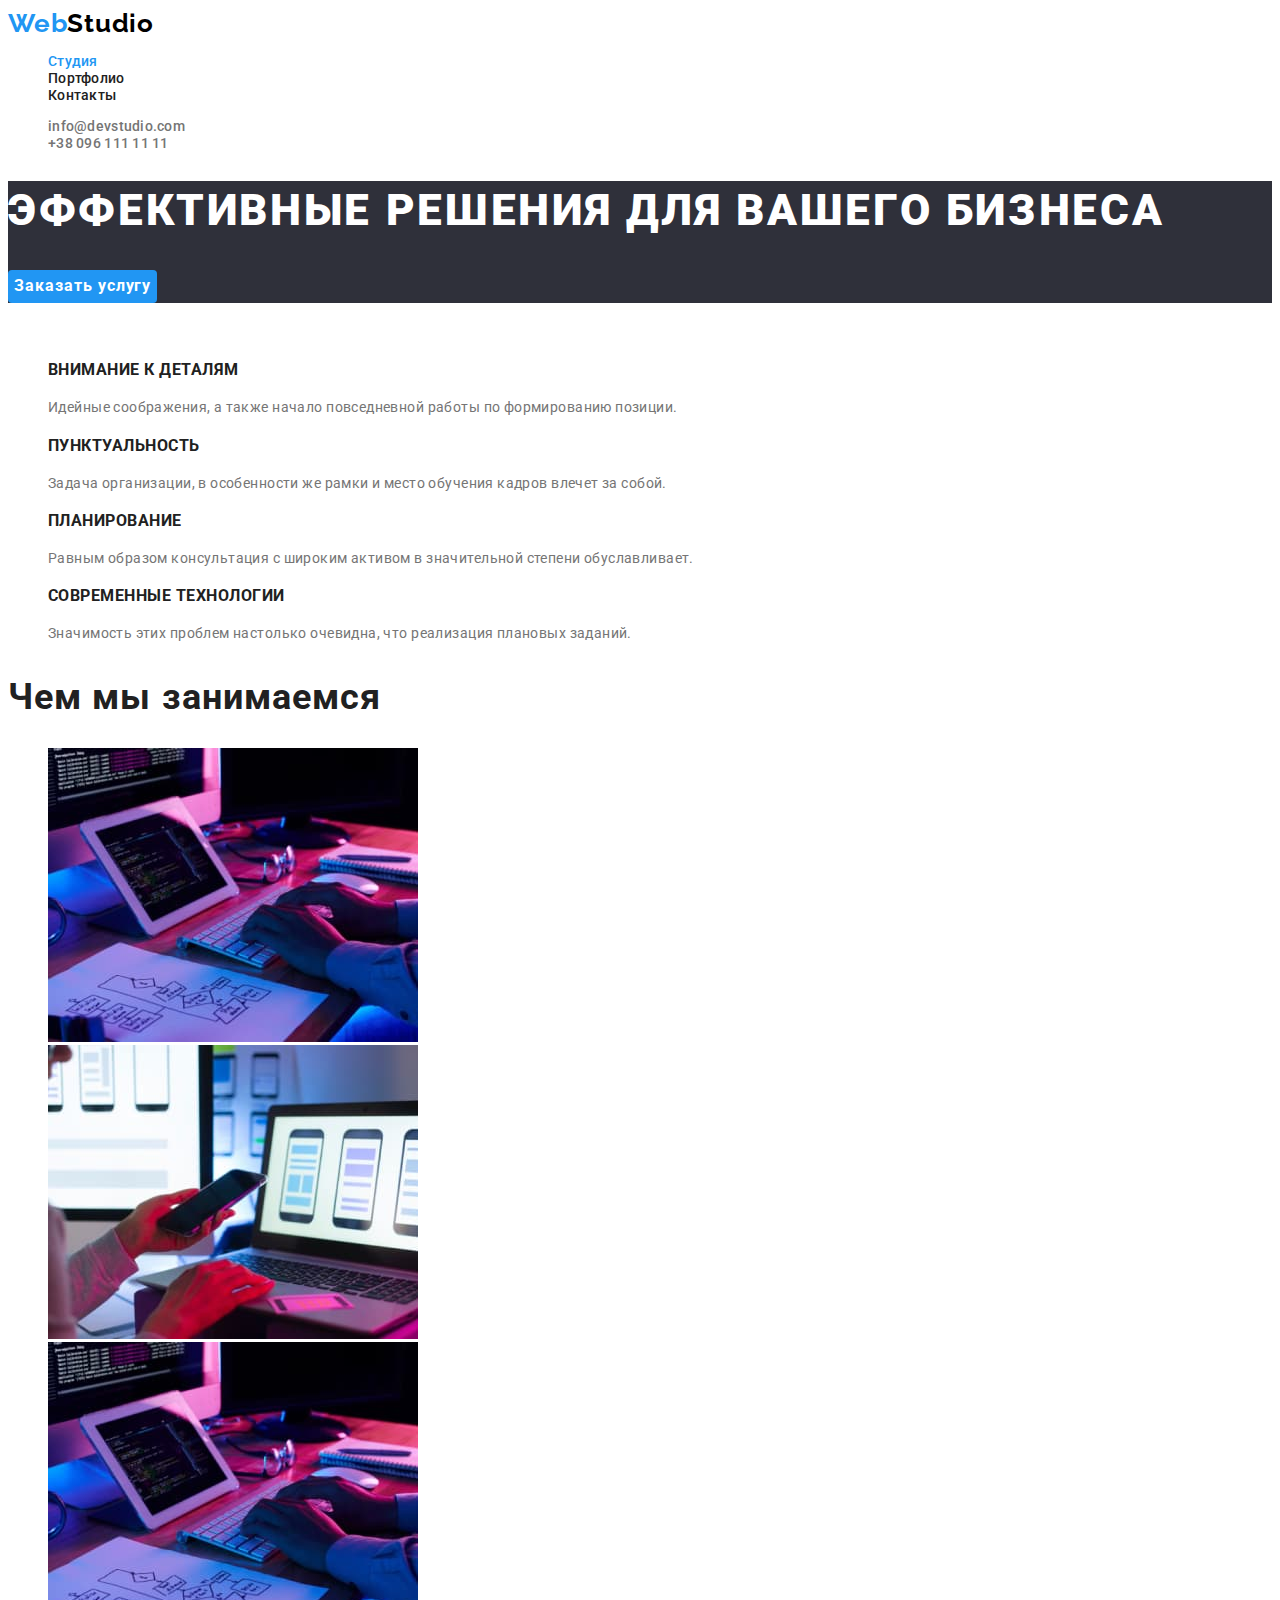
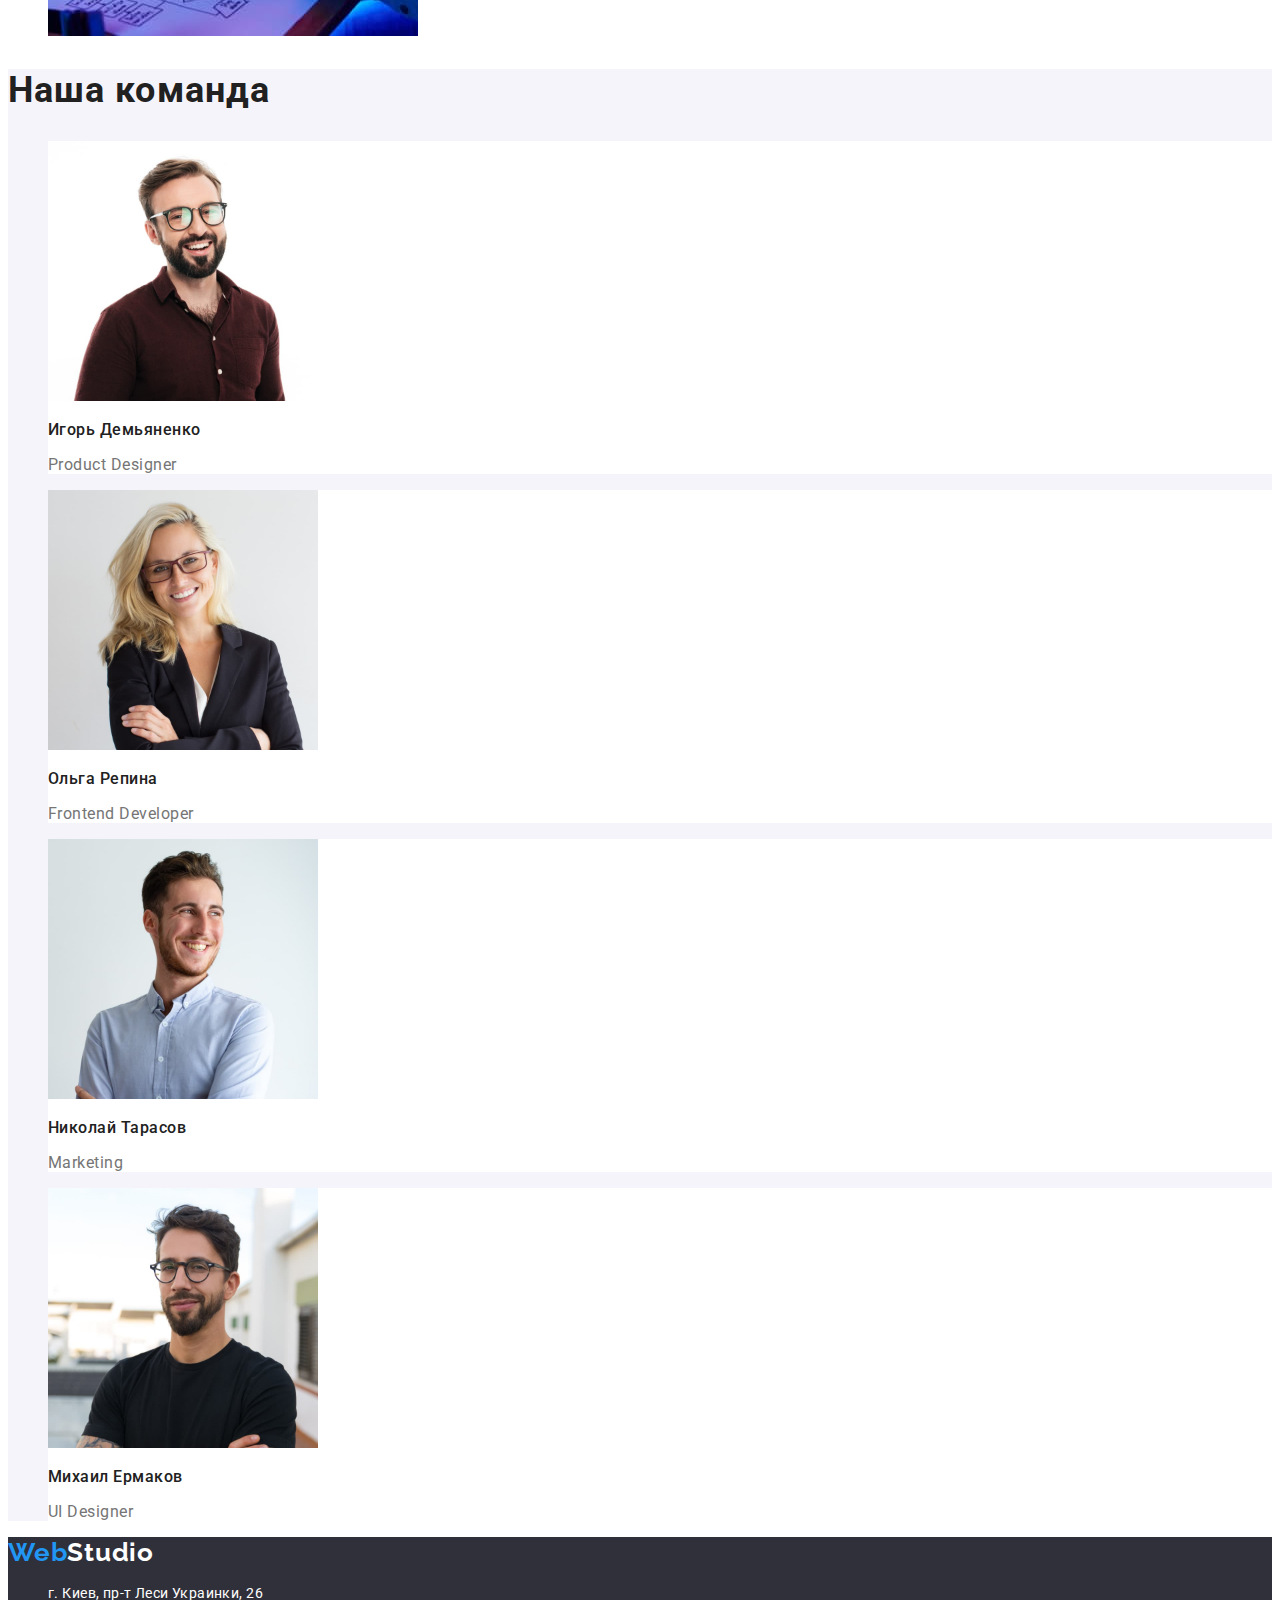
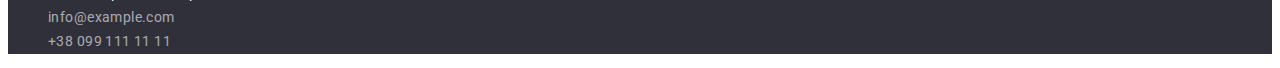
<file: index.html>
<!DOCTYPE html>
<html lang="ru">
  <head>
    <meta charset="UTF-8" />
    <meta http-equiv="X-UA-Compatible" content="IE=edge" />
    <meta name="viewport" content="width=device-width, initial-scale=1.0" />
    <title>Business company</title>
    <link rel="stylesheet" href="./css/styles.css" />
    <link rel="preconnect" href="https://fonts.googleapis.com" />
    <link rel="preconnect" href="https://fonts.gstatic.com" crossorigin />
    <link
      href="https://fonts.googleapis.com/css2?family=Raleway:wght@700&family=Roboto:wght@400;500;700;900&display=swap"
      rel="stylesheet"
    />
  </head>
  <body>
    <header class="header">
      <nav >
        <a class="link logo" href="./index.html">web<span class="black">Studio</span></a>
        <ul class="list">
          <li><a class="menu-link link current-page" href="./index.html">студия</a></li>
          <li><a class="menu-link link" href="./portfolio.html">портфолио</a></li>
          <li><a class="menu-link link" href="#">контакты</a></li>
        </ul>
      </nav>
      <ul class="list">
        <li><a class="header-contacts link" href="mailto:info@devstudio.com">info@devstudio.com</a></li>
        <li><a class="header-contacts link" href="tel:0961111111">+38 096 111 11 11</a></li>
      </ul>
    </header>
    <main>
    <!--шапка-->
    <section class="hero">
      <h1 class="hero-title">эффективные решения для вашего бизнеса</h1>
      <button class="modal-btn" type="button">Заказать услугу</button>
    </section>
    <!-- особенности ( скрытый заголовок? ) -->
    <section class="benefits">
      <h2 class="hidden-title">Преимущества</h2>
      <ul class="list">
        <li>
          <h3 class="benefits-title">Внимание к деталям</h3>
          <p class="description">
            Идейные соображения, а также начало повседневной работы по
            формированию позиции.
          </p>
        </li>
        <li>
          <h3 class="benefits-title">Пунктуальность</h3>
          <p class="description">
            Задача организации, в особенности же рамки и место обучения кадров
            влечет за собой.
          </p>
        </li>
        <li>
          <h3 class="benefits-title">Планирование</h3>
          <p class="description">
            Равным образом консультация с широким активом в значительной степени
            обуславливает.
          </p>
        </li>
        <li>
          <h3 class="benefits-title">Современные технологии</h3>
          <p class="description">
            Значимость этих проблем настолько очевидна, что реализация плановых
            заданий.
          </p>
        </li>
      </ul>
    </section>
    <!-- чем мы занимаемся -->
    <section  class="about-us-images">
      <h2 class="about-us-title">Чем мы занимаемся</h2>
      <ul class="list">
        <li>
          <img
            src="./Images/work/1_man_typing.jpg"
            alt="набирает текст на клавиатуре компьютера"
            width="370"
            height="294"
          />
        </li>
        <li>
          <img
            src="./Images/work/2_woman_look_at_the_phone.jpg"
            alt="женщина держит смартфон"
            width="370"
            height="294"
          />
        </li>
        <li>
          <img
            src="./Images/work/1_man_typing.jpg"
            alt="палитра на планшете"
            width="370"
            height="294"
          />
        </li>
      </ul>
    </section>
    <!-- наша команда -->
    <section  class="our-team-section">
      <h2 class="our-team-title">Наша команда</h2>
      <ul class="list">
        <li>
          <div class="team-card">
          <img
            src="./Images/team/Ihor_demianenko.jpg"
            alt="мужчина в очках"
            width="270"
            height="260"
          />
          <h3 class="employees-names">Игорь Демьяненко</h3>
          <p class="employee-description" lang="en">Product Designer</p>
        </div>
        </li>
        <li>
          <div class="team-card">
          <img
            src="./Images/team/olha_repina.jpg"
            alt="блондинка в очках"
            width="270"
            height="260"
          />
          <h3 class="employees-names">Ольга Репина</h3>
          <p class="employee-description" lang="en">Frontend Developer</p>
        </div>
        </li>
        <li>
          <div class="team-card">
          <img
            src="./Images/team/nikolay_tarasov.jpg"
            alt="шатен улыбается"
            width="270"
            height="260"
          />
          <h3 class="employees-names">Николай Тарасов</h3>
          <p class="employee-description" lang="en">Marketing</p>
        </div>
        </li>
        <li>
          <div class="team-card">
          <img
            src="./Images/team/mikhail_ermakov.jpg"
            alt="мужчина в черной футболке"
            width="270"
            height="260"
          />
          <h3 class="employees-names">Михаил Ермаков</h3>
          <p class="employee-description" lang="en">UI Designer</p>
        </div>
        </li>
      </ul>
    </section>
  </main>
    <!-- подвал лого адрес -->
    <footer class="footer">
      <a class="link logo" href="./index.html"> web<span class="white">Studio</span></a>
      <address>
        <ul class="list">
          <li>
            <a class="link address"
              href="https://goo.gl/maps/ie7istwT3fBo9TBA6"
              target="_blank"
              rel="noopener noreferrer"
              >г. Киев, пр-т Леси Украинки, 26</a
            >
          </li>
          <li><a class="link contact-footer" href="mailto:info@example.com">info@example.com</a></li>
          <li><a class="link contact-footer" href="tel:0991111111">+38 099 111 11 11</a></li>
        </ul>
      </address>
    </footer>
  </body>
</html>
</file>
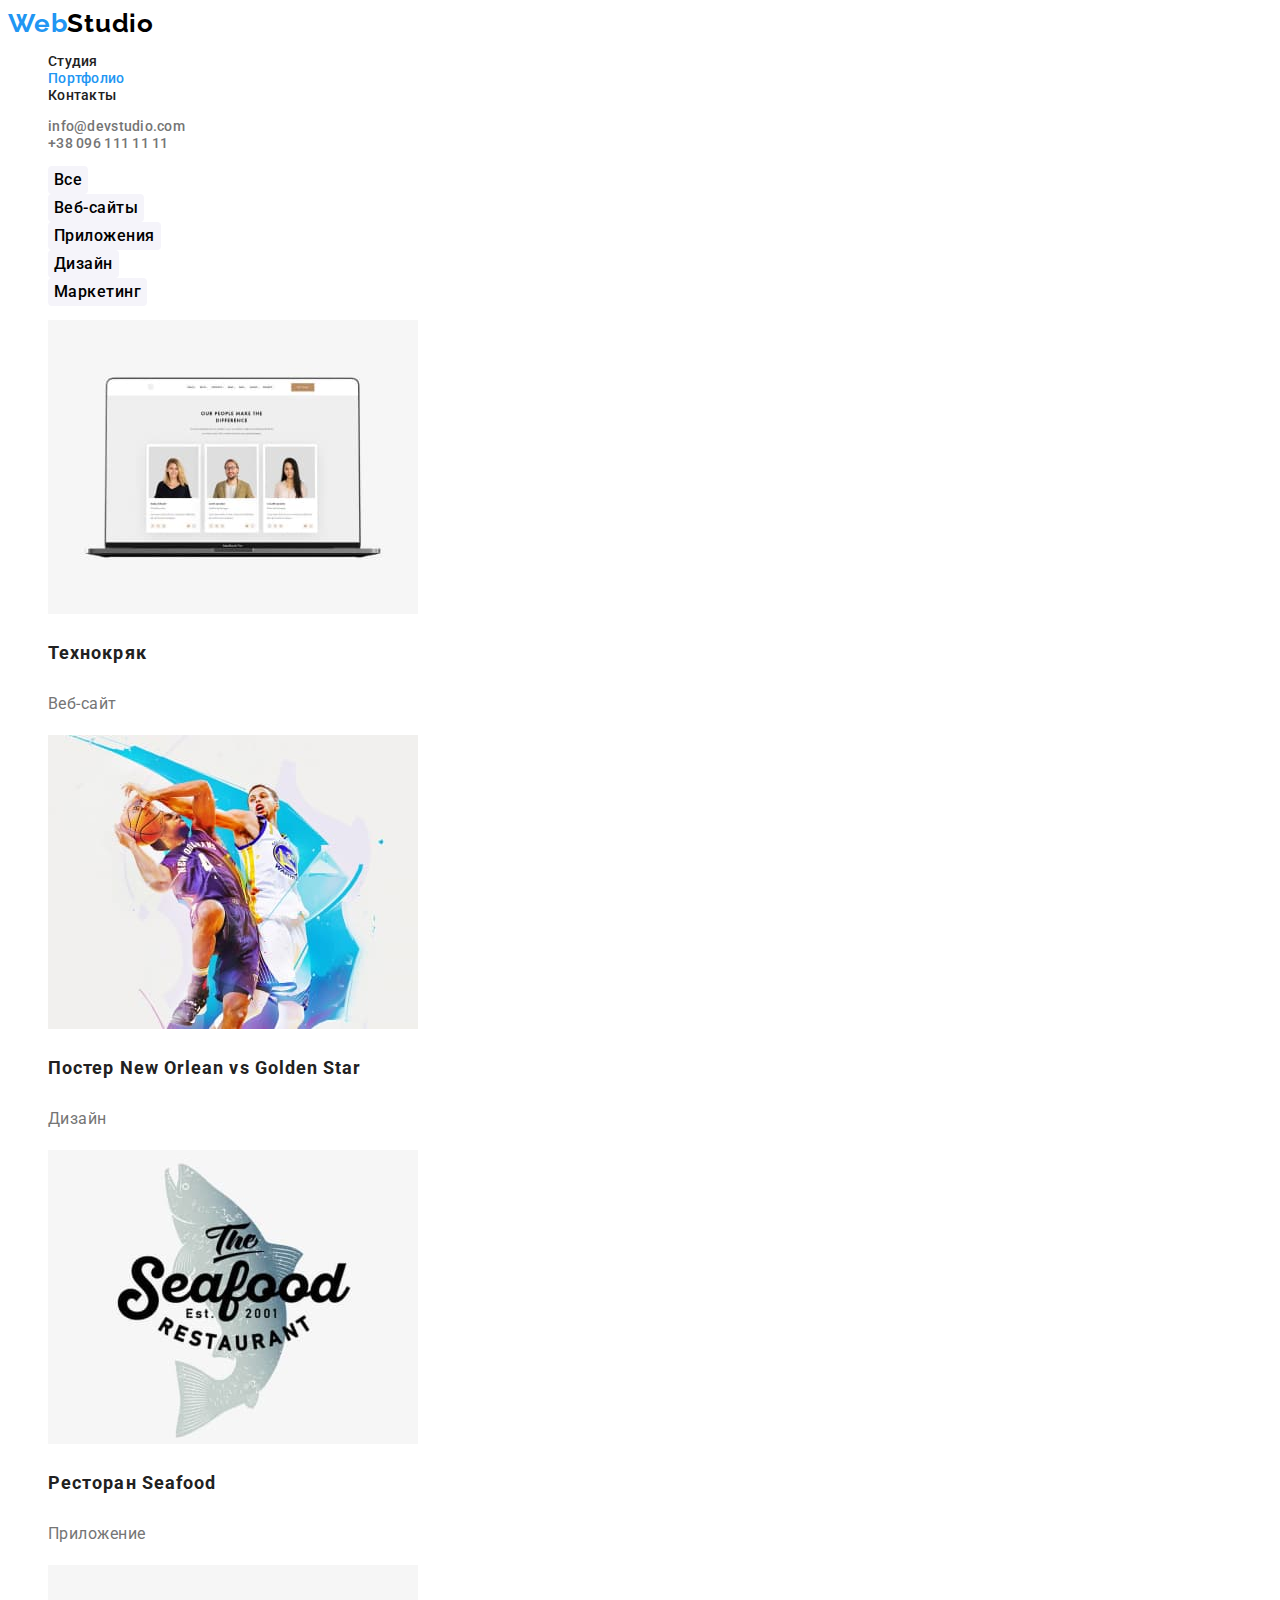
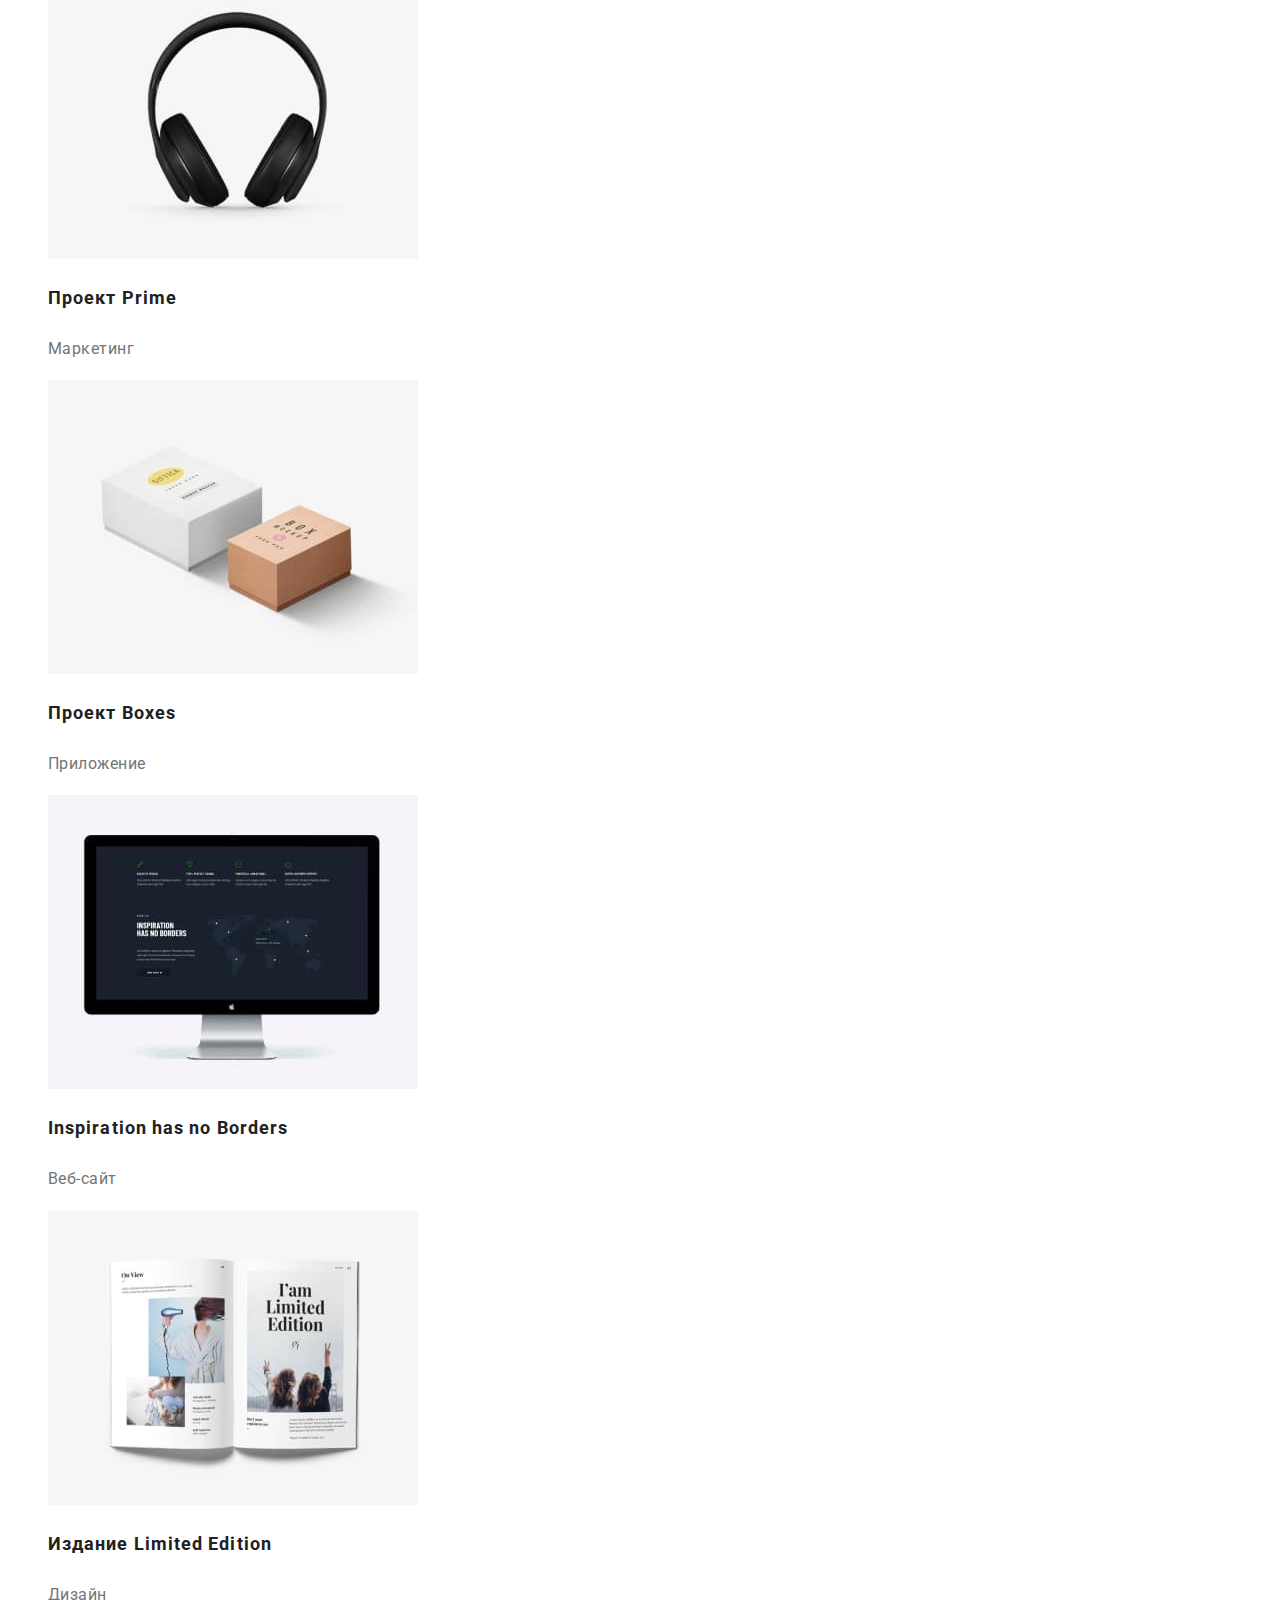
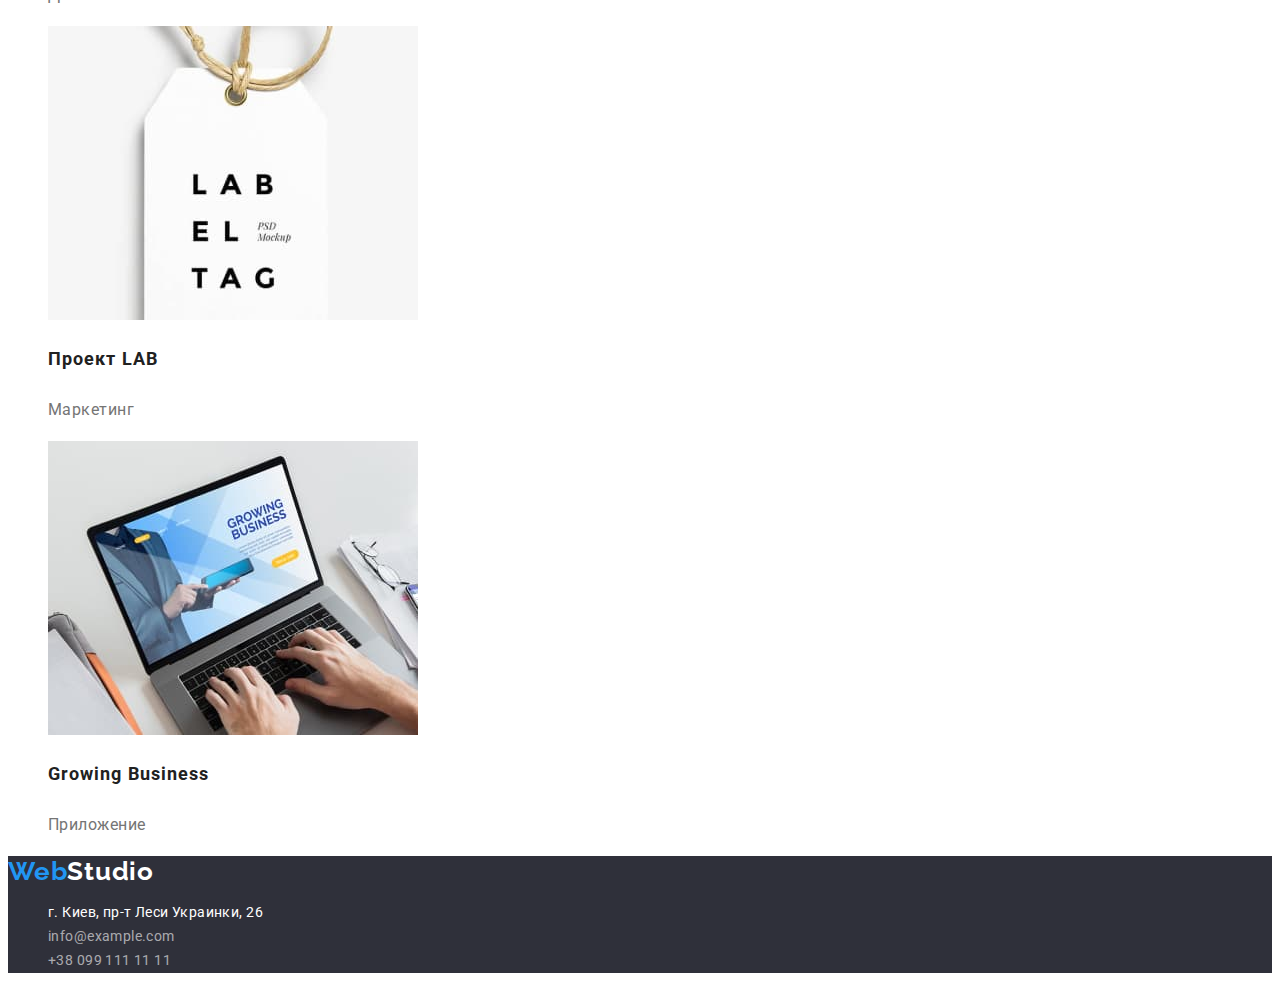
<file: portfolio.html>
<!DOCTYPE html>
<html lang="en">
  <head>
    <meta charset="UTF-8" />
    <meta http-equiv="X-UA-Compatible" content="IE=edge" />
    <meta name="viewport" content="width=device-width, initial-scale=1.0" />
    <title>Portfolio_page</title>
    <link rel="stylesheet" href="./css/styles.css" />
    <link rel="preconnect" href="https://fonts.googleapis.com" />
    <link rel="preconnect" href="https://fonts.gstatic.com" crossorigin />
    <link
      href="https://fonts.googleapis.com/css2?family=Raleway:wght@700&family=Roboto:wght@400;500;700;900&display=swap"
      rel="stylesheet"
    />
  </head>
  
  <body>
    <!--шапка-->
    <header class="header">
      <nav>
        <a class="link logo" href="./index.html">
          web<span class="black">Studio</span></a>
        <ul class="list">
          <li><a class="menu-link link" href="./index.html">студия</a></li>
          <li>
            <a class="menu-link link current-page" href="./portfolio.html">портфолио</a>
          </li>
          <li><a class="menu-link link" href="#">контакты</a></li>
        </ul>
      </nav>
      <ul class="list">
        <li>
          <a class="header-contacts link" href="mailto:info@devstudio.com"
            >info@devstudio.com</a
          >
        </li>
        <li>
          <a class="header-contacts link" href="tel:0961111111"
            >+38 096 111 11 11</a
          >
        </li>
      </ul>
    </header>
    <!--примеры работ-->
    <main>
    <section>
      <!--кнопки-->
      <h1 hidden>примеры работ</h1>
      <ul class="list">
        <li><button class="filter-btn" type="button">Все</button></li>
        <li><button class="filter-btn" type="button">Веб-сайты</button></li>
        <li><button class="filter-btn" type="button">Приложения</button></li>
        <li><button class="filter-btn" type="button">Дизайн</button></li>
        <li><button class="filter-btn" type="button">Маркетинг</button></li>
      </ul>
      <!--арты-->
      <ul class="listlink list">
        <li>
          <a class="card-item" href="#">
            <img
              src="./Images/portfolio/img.jpg"
              alt="ноутбук"
              width="370"
              height="294"
          />
          <h3 class="card-name">Технокряк</h3>
          <p class="card-description">Веб-сайт</p>
        </a>
        </li>
        <li>
          <a class="card-item" href="#">
            <img
              src="./Images/portfolio/img-2.jpg"
              alt="баскетболисты"
              width="370"
              height="294"
          />
          <h3 class="card-name">
            Постер <span lang="en">New Orlean vs Golden Star</span>
          </h3>
          <p class="card-description">Дизайн</p>
        </a>
        </li>
        <li>
          <a class="card-item" href="#">
            <img
              src="./Images/portfolio/img-3.jpg"
              alt="логотип ресторана"
              width="370"
              height="294"
            />
      

          <h3 class="card-name">Ресторан <span lang="en">Seafood</span></h3>
          <p class="card-description">Приложение</p>
        </a>
        </li>
        <li>
          <a class="card-item" href="#">
            <img
              src="./Images/portfolio/img-4.jpg"
              alt="наушники"
              width="370"
              height="294"
          />
          <h3 class="card-name">Проект <span lang="en">Prime</span></h3>
          <p class="card-description">Маркетинг</p>
        </a>
        </li>
        <li>
          <a class="card-item" href="#">
            <img
              src="./Images/portfolio/img-5.jpg"
              alt="две коробки"
              width="370"
              height="294"
          />
          <h3 class="card-name">Проект <span lang="en">Boxes</span></h3>
          <p class="card-description">Приложение</p>
        </a>
        </li>
        <li>
          <a class="card-item" href="#">
            <img
              src="./Images/portfolio/img-6.jpg"
              alt="монитор компьютера"
              width="370"
              height="294"
          />
          <h3 class="card-name">
            <span lang="en">Inspiration has no Borders</span>
          </h3>
          <p class="card-description">Веб-сайт</p>
        </a>
        </li>
        <li>
          <a class="card-item" href="#">
            <img
              src="./Images/portfolio/img-7.jpg"
              alt="разворот журнала"
              width="370"
              height="294"
          />
          <h3 class="card-name">
            Издание <span lang="en">Limited Edition</span>
          </h3>
          <p class="card-description">Дизайн</p>
        </a>
        </li>
        <li>
          <a class="card-item" href="#">
            <img
              src="./Images/portfolio/img-8.jpg"
              alt="мокап логотипа на картоне"
              width="370"
              height="294"
          />
          <h3 class="card-name">Проект <span lang="en">LAB</span></h3>
          <p class="card-description">Маркетинг</p>
        </a>
        </li>
        <li>
          <a class="card-item" href="#">
            <img
              src="./Images/portfolio/img-9.jpg"
              alt="руки на клавиатуре ноутбука"
              width="370"
              height="294"
          />
          <h3 class="card-name">Growing Business</h3>
          <p class="card-description">Приложение</p>
        </a>
        </li>
      </ul>
    </section>
  </main>
    <!-- подвал лого адрес -->
    <footer class="footer">
      <a class="link logo" href="./index.html">
        web<span class="white">Studio</span></a
      >
      <address>
        <ul class="list">
          <li>
            <a
              class="link address"
              href="https://goo.gl/maps/ie7istwT3fBo9TBA6"
              target="_blank"
              rel="noopener noreferrer"
              >г. Киев, пр-т Леси Украинки, 26</a
            >
          </li>
          <li>
            <a class="link contact-footer" href="mailto:info@example.com"
              >info@example.com</a
            >
          </li>
          <li>
            <a class="link contact-footer" href="tel:0991111111"
              >+38 099 111 11 11</a
            >
          </li>
        </ul>
      </address>
    </footer>
  </body>
</html>
</file>
<file: css/styles.css>
:root {
  --accent-color: #2196f3;
  --logo-main: #000;
  --logo-light: #ffffff;
  --background-dark-color: #2f303a;
  --filter-btn-background-color: #f5f4fa;
  --card-description-color: #757575;
  --header-contacts-color: #757575;
  --main-body-color: #212121;
  --background-body-color: #ffffff;
  --modal-btn-font-color: #ffffff;
  --hero-title-color: #ffffff;
}

body {
  font-family: "Roboto", sans-serif;
  color: var(--main-body-color);
  background-color: var(--background-body-color);
  font-size: 14px;
}

.link {
  text-decoration: none;
  color: currentColor;
}
.list {
  list-style: none;
}
/* header - logo - nav - contacts */
.logo {
  font-family: "Raleway", sans-serif;
  font-style: normal;
  font-weight: 700;
  font-size: 26px;
  line-height: 1.19;
  letter-spacing: 0.03em;
  color: var(--accent-color);
  text-transform: capitalize;
}
.black {
  color: var(--logo-main);
}

.current-page {
  color: var(--accent-color);
}

.menu-link {
  font-style: normal;
  font-weight: 500;
  line-height: 1.14;
  letter-spacing: 0.02em;
  text-transform: capitalize;
}
.menu-link:hover,
.menu-link:focus {
  color: var(--accent-color);
}

.header-contacts {
  font-style: normal;
  font-weight: 500;
  line-height: 1.14;
  letter-spacing: 0.02em;
  color: var(--header-contacts-color);
}
/* all contacts hovers */

.header-contacts:hover,
.header-contacts:focus,
.contact-footer:hover,
.contact-footer:focus,
.address:hover,
.address:focus {
  color: var(--accent-color);
}

/* body - hero - */
.hero {
  background-color: var(--background-dark-color);
}
.hero-title {
  font-style: normal;
  font-weight: 900;
  font-size: 44px;
  line-height: 1.36;
  letter-spacing: 0.06em;
  text-transform: uppercase;
  color: var(--hero-title-color);
}
.modal-btn {
  border: none;
  border-radius: 4px;
  font-family: inherit;
  font-style: normal;
  font-weight: 700;
  font-size: 16px;
  line-height: 1.88;
  display: flex;
  align-items: center;
  text-align: center;
  letter-spacing: 0.06em;
  color: var(--modal-btn-font-color);
  background: var(--accent-color);
  cursor: pointer;
}

/* преимущества */
.hidden-title {
  opacity: 0;
}
.benefits-title {
  font-style: normal;
  font-weight: 700;
  line-height: 1.14;
  letter-spacing: 0.03em;
  text-transform: uppercase;
}
.description {
  font-style: normal;
  font-weight: 400;
  line-height: 1.71;
  letter-spacing: 0.03em;
  color: var(--card-description-color);
}
/* чем мы занимаемся */
.about-us-images {
}
.about-us-title {
  font-style: normal;
  font-weight: 700;
  font-size: 36px;
  line-height: 1.17;
  letter-spacing: 0.03em;
  color: #212121;
}
/* наша команда */
.our-team-section {
  background-color: var(--filter-btn-background-color);
}
.our-team-title {
  font-style: normal;
  font-weight: 700;
  font-size: 36px;
  line-height: 1.17;
  letter-spacing: 0.03em;
}

.employees-names {
  font-style: normal;
  font-weight: 500;
  font-size: 16px;
  line-height: 1.19;
  letter-spacing: 0.03em;
}
.employee-description {
  font-style: normal;
  font-weight: 400;
  font-size: 16px;
  line-height: 1.19;
  letter-spacing: 0.03em;
  color: var(--card-description-color);
}
.team-card {
  background-color: var(--background-body-color);
}

/* footer */
.footer {
  background-color: var(--background-dark-color);
}
.white {
  color: var(--logo-light);
}
.address {
  font-style: normal;
  font-weight: 400;
  line-height: 1.71;
  letter-spacing: 0.03em;

  color: var(--background-body-color);
}

.contact-footer {
  font-style: normal;
  font-weight: 400;
  line-height: 1.71;
  letter-spacing: 0.03em;
  color: rgba(255, 255, 255, 0.6);
}

/* portfolio page */
/* BUTTONS */
.filter-btn {
  border: none;
  border-radius: 4px;
  font-family: inherit;
  font-style: normal;
  font-weight: 500;
  font-size: 16px;
  line-height: 1.63;
  text-align: center;
  letter-spacing: 0.03em;
  background-color: var(--filter-btn-background-color);
}
.filter-btn:hover,
.filter-btn:focus {
  font-style: normal;
  font-weight: 500;
  font-size: 16px;
  line-height: 1.63;
  text-align: center;
  letter-spacing: 0.03em;
  color: var(--modal-btn-font-color);
  background-color: var(--accent-color);
  cursor: pointer;
}
/* gallery */
.card-item {
  text-decoration: none;
  color: var(--main-body-color);
  background-color: var(--background-body-color);
}
.card-name {
  font-style: normal;
  font-weight: 700;
  font-size: 18px;
  line-height: 2;
  letter-spacing: 0.06em;
}
.card-description {
  font-style: normal;
  font-weight: 400;
  font-size: 16px;
  line-height: 1.88;
  letter-spacing: 0.03em;
  color: var(--card-description-color);
}
</file>
